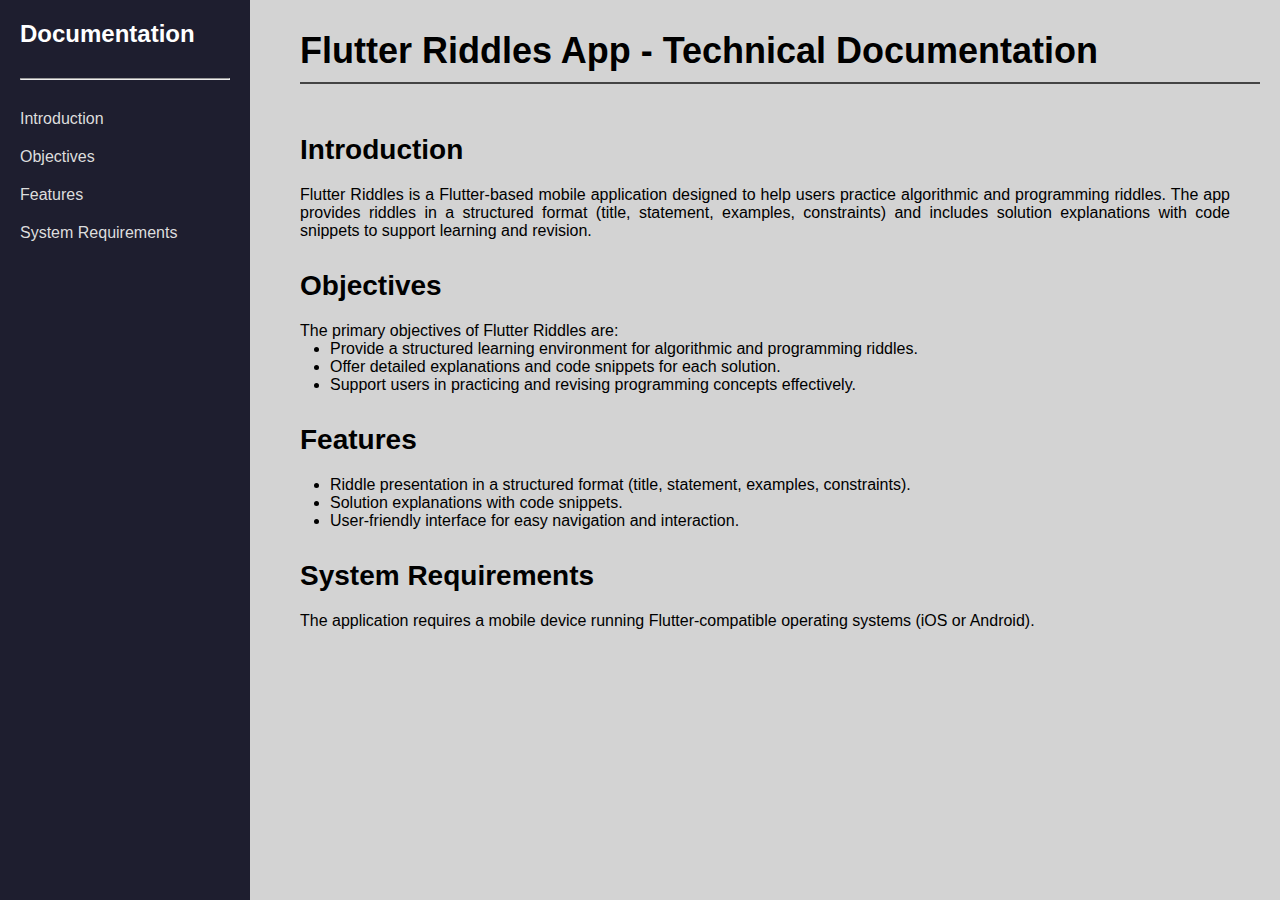
<file: Technical Documentation/index.html>
<!DOCTYPE html>
<html lang="en">

<head>
    <meta charset="UTF-8">
    <meta name="viewport" content="width=device-width, initial-scale=1.0">
    <title>Document</title>
    <link rel="stylesheet" href="style.css">
</head>

<body>
    <header>
        <h1>Flutter Riddles App - Technical Documentation </h1>
    </header>
    <nav>
        <h1>Documentation</h1>
        <hr style="margin-bottom: 30px;">
        <a href="#introduction">Introduction</a>
        <a href="#Objectives">Objectives</a>
        <a href="#Features">Features</a>
        <a href="#sysReq">System Requirements</a>
    </nav>
    <main>
        <!-- Section 1 -->
        <section id="introduction">
            <h2>Introduction</h2>
            <p>Flutter Riddles is a Flutter-based mobile application designed to help users practice algorithmic and
                programming riddles. The app provides riddles in a structured format (title, statement, examples,
                constraints) and includes solution explanations with code snippets to support learning and revision.</p>
        </section>
        <!-- Section 2 -->
        <section id="Objectives">
            <h2>Objectives</h2>
            <p>The primary objectives of Flutter Riddles are:</p>
            <ul>
                <li>Provide a structured learning environment for algorithmic and programming riddles.</li>
                <li>Offer detailed explanations and code snippets for each solution.</li>
                <li>Support users in practicing and revising programming concepts effectively.</li>
            </ul>
        </section>
        <!-- Section 3 -->
        <section id="Features">
            <h2>Features</h2>
            <ul>
                <li>Riddle presentation in a structured format (title, statement, examples, constraints).</li>
                <li>Solution explanations with code snippets.</li>
                <li>User-friendly interface for easy navigation and interaction.</li>
            </ul>
        </section>
        <!-- Section 4 -->
        <section id="sysReq">
            <h2>System Requirements</h2>
            <p>The application requires a mobile device running Flutter-compatible operating systems (iOS or Android).
            </p>
        </section>
    </main>

    <!-- <footer>
        <p>&copy; 2026 Documentation Page.Created by Nazmul. All rights reserved.</p>
    </footer> -->
</body>

</html>
</file>
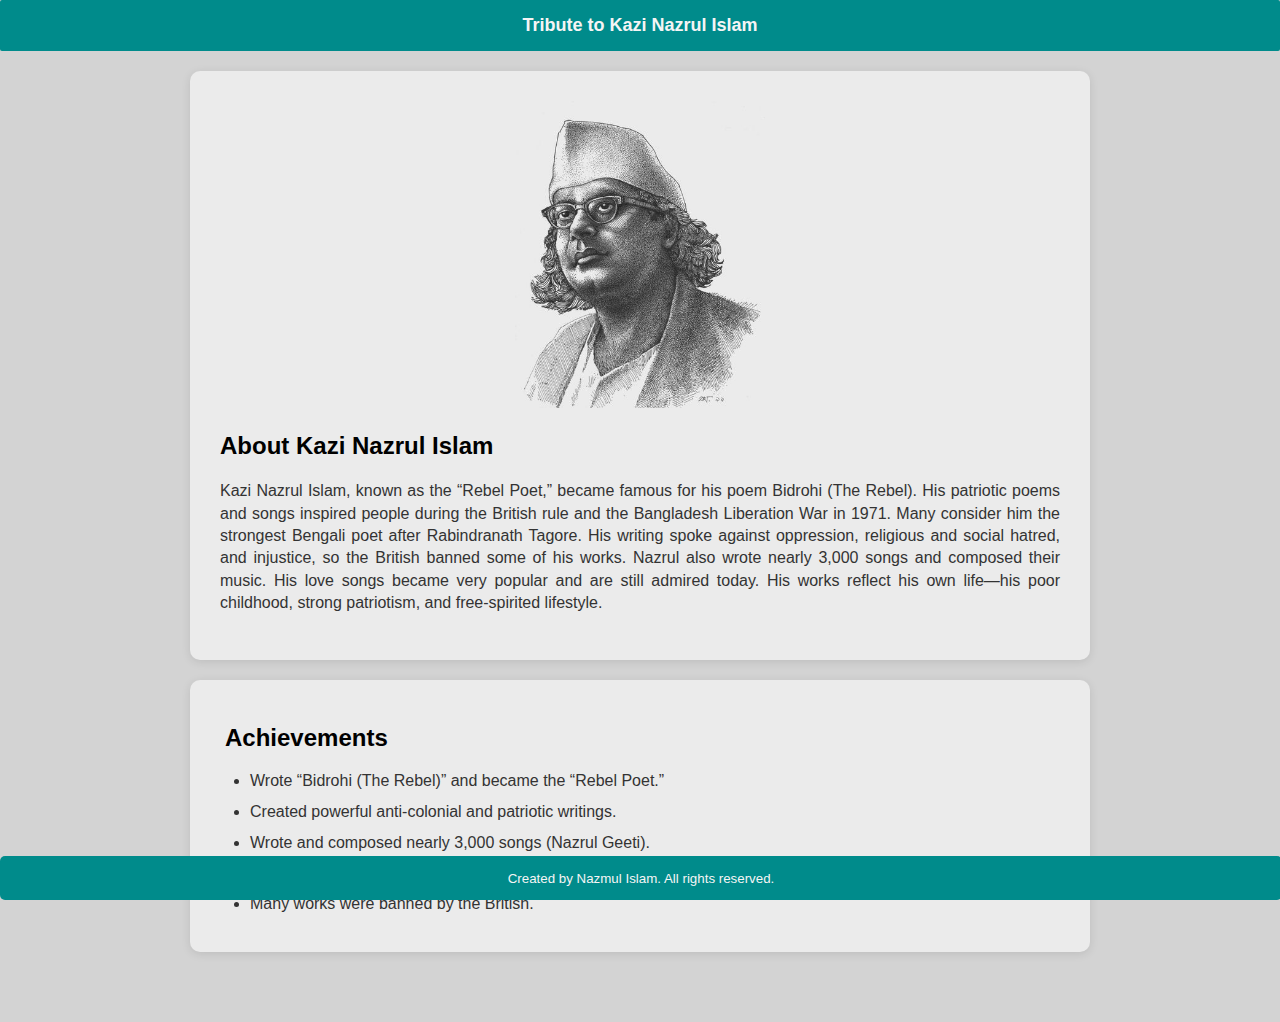
<file: Tribute Page/index.html>
<!DOCTYPE html>
<html lang="en">

<head>
    <meta charset="UTF-8">
    <meta name="viewport" content="width=device-width, initial-scale=1.0">
    <title>Tribute to Kazi Nazrul Islam</title>
    <link rel="stylesheet" href="style.css">
</head>

<body>
    <header>Tribute to Kazi Nazrul Islam</header>
    <div id="content">
        <section id="biography">
            <img src="src\kazi_nozrul.bmp" alt="kazi nazrul islam" id="kazi-image">
            <h3>About Kazi Nazrul Islam</h3>
            <p>Kazi Nazrul Islam, known as the “Rebel Poet,” became famous for his poem Bidrohi (The Rebel). His
                patriotic poems and songs inspired people during the British rule and the Bangladesh Liberation War in
                1971. Many consider him the strongest Bengali poet after Rabindranath Tagore. His writing spoke against
                oppression, religious and social hatred, and injustice, so the British banned some of his works.

                Nazrul also wrote nearly 3,000 songs and composed their music. His love songs became very popular and
                are still admired today. His works reflect his own life—his poor childhood, strong patriotism, and
                free-spirited lifestyle.</p>
        </section>
        <section id="achievements">
            <h3>Achievements</h3>
            <ul>
                <li>Wrote “Bidrohi (The Rebel)” and became the “Rebel Poet.”</li>
                <li>Created powerful anti-colonial and patriotic writings.</li>
                <li>Wrote and composed nearly 3,000 songs (Nazrul Geeti).</li>
                <li>Spoke strongly against oppression and intolerance.</li>
                <li>Many works were banned by the British.</li>
            </ul>
        </section>
    </div>
    <footer>
        <p>Created by Nazmul Islam. All rights reserved.</p>
    </footer>
</body>

</html>
</file>
<file: Technical Documentation/style.css>
* {
    background-color: lightgray;
    font-family: Arial, sans-serif;
    margin: 0px;
    padding: 0px;
    box-sizing: border-box;
}

header {
    margin-left: 250px;
    padding: 30px 20px 0px 50px;

}

header h1 {
    font-size: 36px;
    padding-bottom: 10px;
    border-bottom: 2px solid #444;
}


nav {
    background-color: #1e1e2f;
    color: #fff;
    padding: 15px;
    position: fixed;
    text-align: left;
    padding: 20px;
    width: 250px;
    height: 100vh;
    /* position: fixed; */
    top: 0;
    left: 0;
    box-sizing: border-box;
}

nav h1 {
    margin-bottom: 20px;
    font-size: 24px;
    /* border-bottom: 2px solid #444; */
    padding-bottom: 10px;
    background-color: #1e1e2f;
}

nav a {
    text-decoration: none;
    color: #ddd;
    display: block;
    background-color: #1e1e2f;
    margin: 20px 0px;
    transition: color 0.3s ease-in-out;
}

nav a:hover {
    color: brown;
    /* text-decoration: underline;
    transform: scale(0.8);
    transition: transform 0.3s ease;  */
}

main {
    /* flex: 1; */
    margin-left: 250px;
    padding: 20px;
    /* background-color: #f4f4f9; */
}

main h2 {
    font-size: 28px;
    margin-bottom: 20px;
    /* padding-bottom: 10px; */
}

section {
    text-align: justify;

    /* border-bottom: 1px solid #444; */
    padding: 30px 30px 0px 30px;
}

section ul {
    margin-left: 30px;
}
</file>
<file: Tribute Page/style.css>
body {
    font-family: Arial, Helvetica, sans-serif;
    margin: 0;
    padding: 0;
    background-color: lightgray;
    width: auto;
    justify-content: center;
}

header {
    background-color: darkcyan;
    color: whitesmoke;
    text-align: center;
    padding: 15px;
    font-size: large;
    font-weight: bold;
    border-radius: 2px;
}

#content {
    padding: 20px;
    max-width: 900px;
    margin: 0 auto
}

#biography {
    background-color: #EBEBEB;
    padding: 30px;
    border-radius: 10px;
    box-shadow: 0 2px 10px rgba(0, 0, 0, 0.1);
    margin-bottom: 20px;
}

#biography img {
    display: block;
    max-width: 250px;
    height: auto;
    margin: 0 auto 20px auto;
    border-radius: 10px;
}

#biography h3 {
    font-size: 24px;
    margin-bottom: 20px;
}

#biography p {
    text-align: justify;
    font-size: 16px;
    line-height: 1.4;
    color: #333333;
}

#achievements {
    /* background-color: whitesmoke; */
    background-color: #EBEBEB;
    padding: 20px;
    border-radius: 10px;
    box-shadow: 0 2px 10px rgba(0, 0, 0, 0.1);
    margin-bottom: 50px;
}

#achievements h3 {
    font-size: 24px;
    margin-bottom: 15px;
    margin-left: 15px;
}

#achievements ul {
    list-style-type: disc;
    padding-left: 20px;
    margin-left: 20px;
    text-align: justify;
    font-size: 16px;
    line-height: 1.6;
    color: #333333;
}

#achievements li {
    margin-bottom: 5px;
}

footer {
    /* opacity: 0.4; */
    border-radius: 5px;
    background-color: darkcyan;
    text-align: center;
    font-size: smaller;
    padding: 1px;
    color: whitesmoke;
    position: fixed;
    width: 100%;
    bottom: 0;
}
</file>
